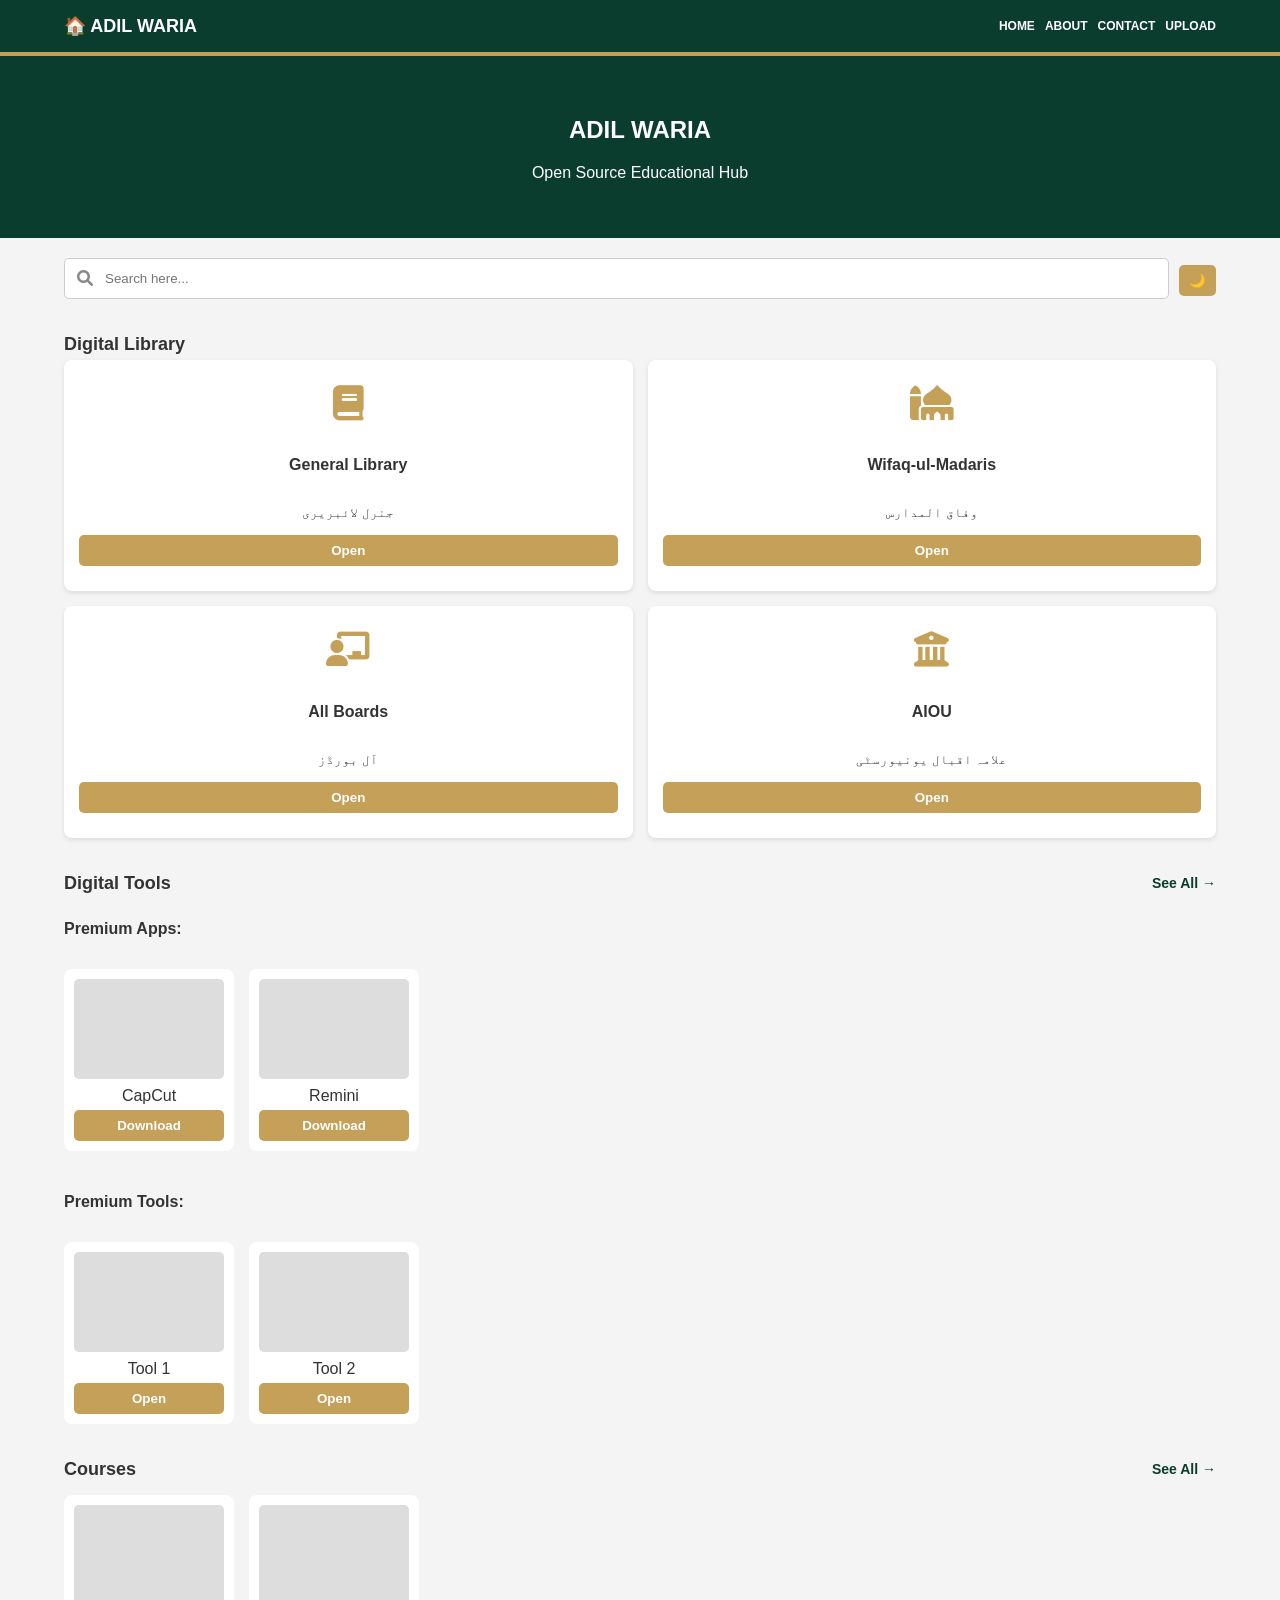
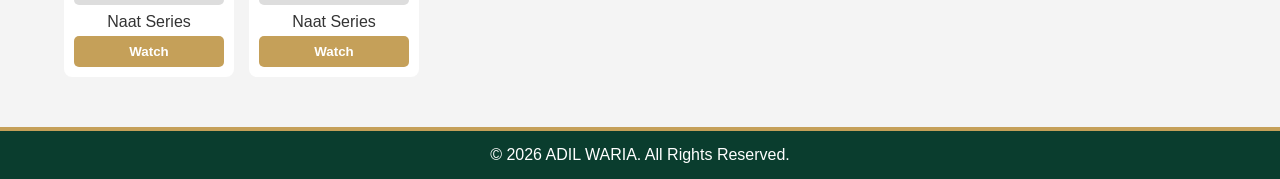
<file: index.html>
<!DOCTYPE html>
<html lang="ur" dir="ltr">
<head>
    <meta charset="UTF-8">
    <meta name="viewport" content="width=device-width, initial-scale=1.0">
    <title>ADIL WARIA | Official Hub</title>
    <link rel="stylesheet" href="https://cdnjs.cloudflare.com/ajax/libs/font-awesome/6.0.0-beta3/css/all.min.css">
    <style>
        :root { --primary-green: #0a3d2e; --accent-gold: #c5a059; --bg-light: #f4f4f4; --bg-dark: #121212; --card-light: #ffffff; --card-dark: #1e1e1e; --text-light: #333; --text-dark: #eee; }
        body.dark-mode { background-color: var(--bg-dark); color: var(--text-dark); }
        body { font-family: sans-serif; margin: 0; background-color: var(--bg-light); color: var(--text-light); transition: 0.3s; }

        header, footer { background: var(--primary-green); padding: 15px 5%; color: white; }
        header { border-bottom: 4px solid var(--accent-gold); }
        footer { border-top: 4px solid var(--accent-gold); text-align: center; margin-top: 30px; }
        
        .header-content { display: flex; justify-content: space-between; align-items: center; }
        .logo { font-weight: bold; font-size: 18px; display: flex; align-items: center; gap: 8px; }
        .nav-links { display: flex; gap: 10px; }
        .nav-links a { text-decoration: none; color: white; font-size: 12px; font-weight: bold; text-transform: uppercase; }

        .hero { background: var(--primary-green); color: white; padding: 40px 5%; text-align: center; }
        .search-container { padding: 20px 5%; display: flex; gap: 10px; align-items: center; position: relative; }
        
        .search-icon { position: absolute; left: 6%; color: #888; pointer-events: none; }
        input { flex: 1; padding: 12px; padding-left: 40px; border: 1px solid #ccc; border-radius: 5px; background: #fff; width: 100%; box-sizing: border-box; }
        
        .section-header { padding: 15px 5% 5px 5%; font-size: 18px; font-weight: bold; display: flex; justify-content: space-between; align-items: center; }
        .grid-4 { display: grid; grid-template-columns: 1fr 1fr; gap: 15px; padding: 0 5% 20px 5%; }
        
        .card { background: var(--card-light); padding: 25px 15px; border-radius: 8px; text-align: center; box-shadow: 0 2px 5px rgba(0,0,0,0.1); color: #333; display: flex; flex-direction: column; align-items: center; gap: 10px; }
        body.dark-mode .card { background: var(--card-dark); color: white; }
        .card-icon { font-size: 35px; color: var(--accent-gold); margin-bottom: 5px; }

        .scroll-row { display: flex; overflow-x: auto; gap: 15px; padding: 10px 5% 20px 5%; }
        .scroll-item { min-width: 150px; background: var(--card-light); padding: 10px; border-radius: 8px; text-align: center; color: #333; }
        body.dark-mode .scroll-item { background: var(--card-dark); color: white; }
        
        .thumb { width: 100%; height: 100px; background: #ddd; border-radius: 5px; margin-bottom: 8px; }
        button { cursor: pointer; padding: 8px 10px; border: none; border-radius: 5px; background: var(--accent-gold); color: white; font-weight: bold; width: 100%; margin-top: 5px; }
        .cat-btn { background: var(--primary-green); }
        .see-all-link { font-size: 14px; color: var(--primary-green); text-decoration: none; font-weight: bold; }
        body.dark-mode .see-all-link { color: var(--accent-gold); }
    </style>
</head>
<body>

<header>
    <div class="header-content">
        <div class="logo">🏠 ADIL WARIA</div>
        <div class="nav-links"><a href="#">HOME</a><a href="#">ABOUT</a><a href="#">CONTACT</a><a href="#">UPLOAD</a></div>
    </div>
</header>

<section class="hero"><h1>ADIL WARIA</h1><p>Open Source Educational Hub</p></section>

<section class="search-container">
    <i class="fas fa-search search-icon"></i>
    <input type="text" placeholder="Search here...">
    <button style="width:auto;" onclick="document.body.classList.toggle('dark-mode')">🌙</button>
</section>

<section>
    <div class="section-header">Digital Library</div>
    <div class="grid-4">
        <div class="card"><i class="fas fa-book card-icon"></i><h4>General Library</h4><small>جنرل لائبریری</small><button onclick="location.href='books.html'">Open</button></div>
        <div class="card"><i class="fas fa-mosque card-icon"></i><h4>Wifaq-ul-Madaris</h4><small>وفاق المدارس</small><button onclick="toggleDisplay('wifaq-menu')">Open</button><div id="wifaq-menu" style="display:none; margin-top:10px; width: 100%;"><select style="width:100%; padding:5px;" onchange="showSubButtons(this.value, 'wifaq')"><option value="">درجہ منتخب کریں</option><option value="تجوید">تجوید</option><option value="ابتدائیہ">ابتدائیہ</option><option value="اولیٰ">اولیٰ</option><option value="ثانیہ">ثانیہ</option><option value="ثالثہ">ثالثہ</option><option value="رابعہ">رابعہ</option><option value="خامسہ">خامسہ</option><option value="سادسہ">سادسہ</option><option value="سابعہ">سابعہ</option><option value="عالمیہ">عالمیہ</option><option value="تخصص">تخصص</option></select><div id="wifaq-btns" style="display:none; margin-top: 5px;"><button class="cat-btn" onclick="location.href='books.html'">نصابی کتب</button><button class="cat-btn" onclick="location.href='books.html'">امدادی کتب</button></div></div></div>
        <div class="card"><i class="fas fa-chalkboard-teacher card-icon"></i><h4>All Boards</h4><small>آل بورڈز</small><button onclick="toggleDisplay('board-menu')">Open</button><div id="board-menu" style="display:none; margin-top:10px; width: 100%;"><select style="width:100%; padding:5px;" onchange="showSubButtons(this.value, 'board')"><option value="">کلاس منتخب کریں</option><option value="9th">9th</option><option value="10th">10th</option><option value="11th">11th</option><option value="12th">12th</option></select><div id="board-btns" style="display:none; margin-top: 5px;"><button class="cat-btn" onclick="location.href='books.html'">نصابی کتب</button><button class="cat-btn" onclick="location.href='books.html'">امدادی کتب</button></div></div></div>
        <div class="card"><i class="fas fa-university card-icon"></i><h4>AIOU</h4><small>علامہ اقبال یونیورسٹی</small><button onclick="toggleDisplay('aiou-menu')">Open</button><div id="aiou-menu" style="display:none; margin-top:10px; width: 100%;"><select style="width:100%; padding:5px;" onchange="showSubButtons(this.value, 'aiou')"><option value="">کورس منتخب کریں</option><option value="SSC">میٹرک (SSC)</option><option value="HSSC">انٹر (HSSC)</option><option value="AD">ایسوسی ایٹ ڈگری</option><option value="BS">بی ایس (BS)</option><option value="BEd">بی ایڈ (B.Ed)</option><option value="PGD">PGD</option><option value="MPhil">ایم فل / ایم ایس</option><option value="PhD">پی ایچ ڈی</option></select><div id="aiou-btns" style="display:none; margin-top: 5px;"><button class="cat-btn" onclick="location.href='books.html'">نصابی کتب</button><button class="cat-btn" onclick="location.href='books.html'">امدادی کتب</button></div></div></div>
    </div>
</section>

<section>
    <div class="section-header">Digital Tools <a href="#" class="see-all-link">See All →</a></div>
    <h4 style="padding: 0 5%;">Premium Apps:</h4>
    <div class="scroll-row"><div class="scroll-item"><div class="thumb"></div>CapCut<button>Download</button></div><div class="scroll-item"><div class="thumb"></div>Remini<button>Download</button></div></div>
    <h4 style="padding: 0 5%;">Premium Tools:</h4>
    <div class="scroll-row"><div class="scroll-item"><div class="thumb"></div>Tool 1<button>Open</button></div><div class="scroll-item"><div class="thumb"></div>Tool 2<button>Open</button></div></div>
</section>

<section>
    <div class="section-header">Courses <a href="#" class="see-all-link">See All →</a></div>
    <div class="scroll-row"><div class="scroll-item"><div class="thumb"></div>Naat Series<button>Watch</button></div><div class="scroll-item"><div class="thumb"></div>Naat Series<button>Watch</button></div></div>
</section>

<footer>&copy; 2026 ADIL WARIA. All Rights Reserved.</footer>

<script>
    // گوگل شیٹ کا ڈیٹا لانے والا سسٹم
    const scriptURL = 'https://script.google.com/macros/s/AKfycbyi2ilqitOxTHkwWAcYU0Wrc-xhzwSgZvJk8JZy_-6N40xnRFkvZk8uVHACePzS7opI/exec';
    async function loadData() {
        try { let res = await fetch(scriptURL); let data = await res.json(); console.log("ڈیٹا لنک ہو گیا ہے"); } 
        catch (e) { console.log("ڈیٹا لوڈنگ میں مسئلہ ہے"); }
    }
    loadData();

    function toggleDisplay(id) { 
        let el = document.getElementById(id); 
        document.querySelectorAll('.card > div').forEach(menu => {
            if (menu.id !== id) menu.style.display = 'none';
        });
        el.style.display = (el.style.display === "none") ? "block" : "none"; 
    }
    function showSubButtons(val, prefix) { 
        let btns = document.getElementById(prefix + '-btns');
        if(val !== "") { btns.style.display = "block"; } else { btns.style.display = "none"; }
    }
</script>
</body>
</html>
</file>
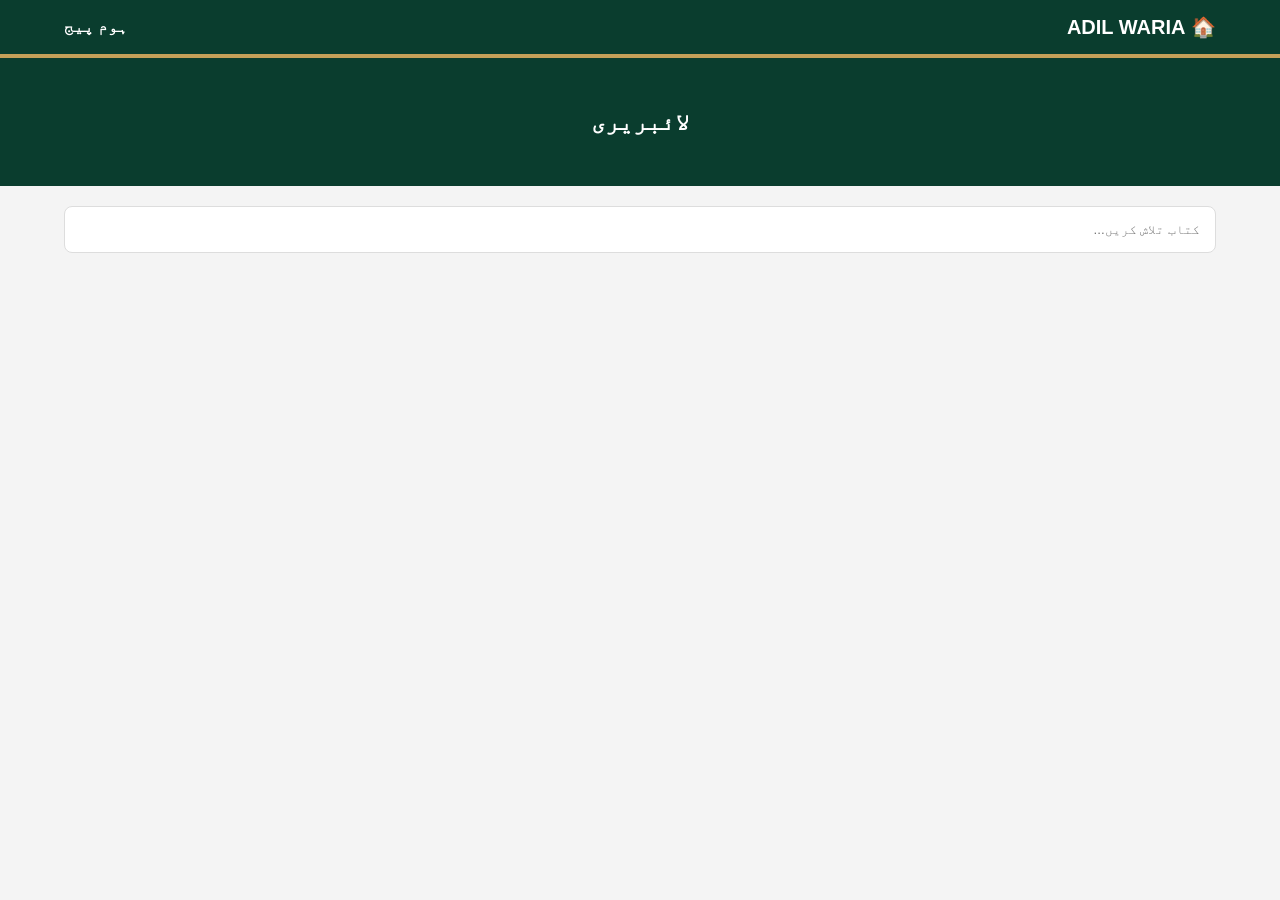
<file: books.html>
<!DOCTYPE html>
<html lang="ur" dir="rtl">
<head>
    <meta charset="UTF-8">
    <meta name="viewport" content="width=device-width, initial-scale=1.0">
    <title>لائبریری | ADIL WARIA</title>
    <style>
        :root { --primary-green: #0a3d2e; --accent-gold: #c5a059; }
        body { font-family: sans-serif; margin: 0; background-color: #f4f4f4; }
        header { background: var(--primary-green); padding: 15px 5%; display: flex; justify-content: space-between; align-items: center; border-bottom: 4px solid var(--accent-gold); color: white; }
        .logo { font-weight: bold; font-size: 20px; }
        .hero { background: var(--primary-green); color: white; padding: 30px 5%; text-align: center; }
        .search-container { padding: 20px 5%; }
        input { width: 100%; padding: 15px; border: 1px solid #ddd; border-radius: 8px; box-sizing: border-box; }
        .grid { display: grid; grid-template-columns: repeat(auto-fill, minmax(200px, 1fr)); gap: 20px; padding: 20px 5%; }
        .card { background: white; padding: 15px; border-radius: 10px; box-shadow: 0 4px 6px rgba(0,0,0,0.1); text-align: center; }
        .card img { width: 100%; height: 180px; object-fit: cover; border-radius: 5px; }
        .btn-div { display: flex; gap: 5px; margin-top: 10px; }
        .btn { flex: 1; padding: 10px; border: none; border-radius: 5px; cursor: pointer; color: white; font-weight: bold; }
        .read { background: #0a3d2e; }
        .down { background: #c5a059; }
    </style>
</head>
<body>

<header>
    <div class="logo">🏠 ADIL WARIA</div>
    <a href="index.html" style="color:white; text-decoration:none; font-weight:bold;">ہوم پیج</a>
</header>

<section class="hero"><h1 id="cat-title">لائبریری</h1></section>

<section class="search-container">
    <input type="text" id="searchInput" onkeyup="searchBooks()" placeholder="کتاب تلاش کریں...">
</section>

<div class="grid" id="book-grid"></div>

<script>
    const scriptURL = 'https://script.google.com/macros/s/AKfycbyi2ilqitOxTHkwWAcYU0Wrc-xhzwSgZvJk8JZy_-6N40xnRFkvZk8uVHACePzS7opI/exec';

    async function loadBooks() {
        const params = new URLSearchParams(window.location.search);
        const cat = params.get('cat');
        const level = params.get('level');
        const type = params.get('type');
        
        document.getElementById('cat-title').innerText = cat || "لائبریری";

        let res = await fetch(scriptURL);
        let data = await res.json();
        let grid = document.getElementById('book-grid');
        grid.innerHTML = '';

        for (let i = 1; i < data.length; i++) {
            let row = data[i];
            // B=row[1], C=row[2], G=row[6], F=row[5], H=row[7], I=row[8], J=row[9], K=row[10]
            if (row[1] === cat && (!level || row[2] === level) && (!type || row[6] === type)) {
                grid.innerHTML += `
                    <div class="card">
                        <img src="${row[10]}" onerror="this.src='https://via.placeholder.com/150'">
                        <h5>${row[5]}</h5>
                        <div class="btn-div">
                            <button class="btn read" onclick="window.open('${row[8]}')">پڑھنا</button>
                            <button class="btn down" onclick="window.open('${row[9]}')">ڈاؤن لوڈ</button>
                        </div>
                    </div>`;
            }
        }
    }
    loadBooks();
    function searchBooks() { /* تلاش کا فنکشن برقرار ہے */ }
</script>
</body>
</html>
</file>
